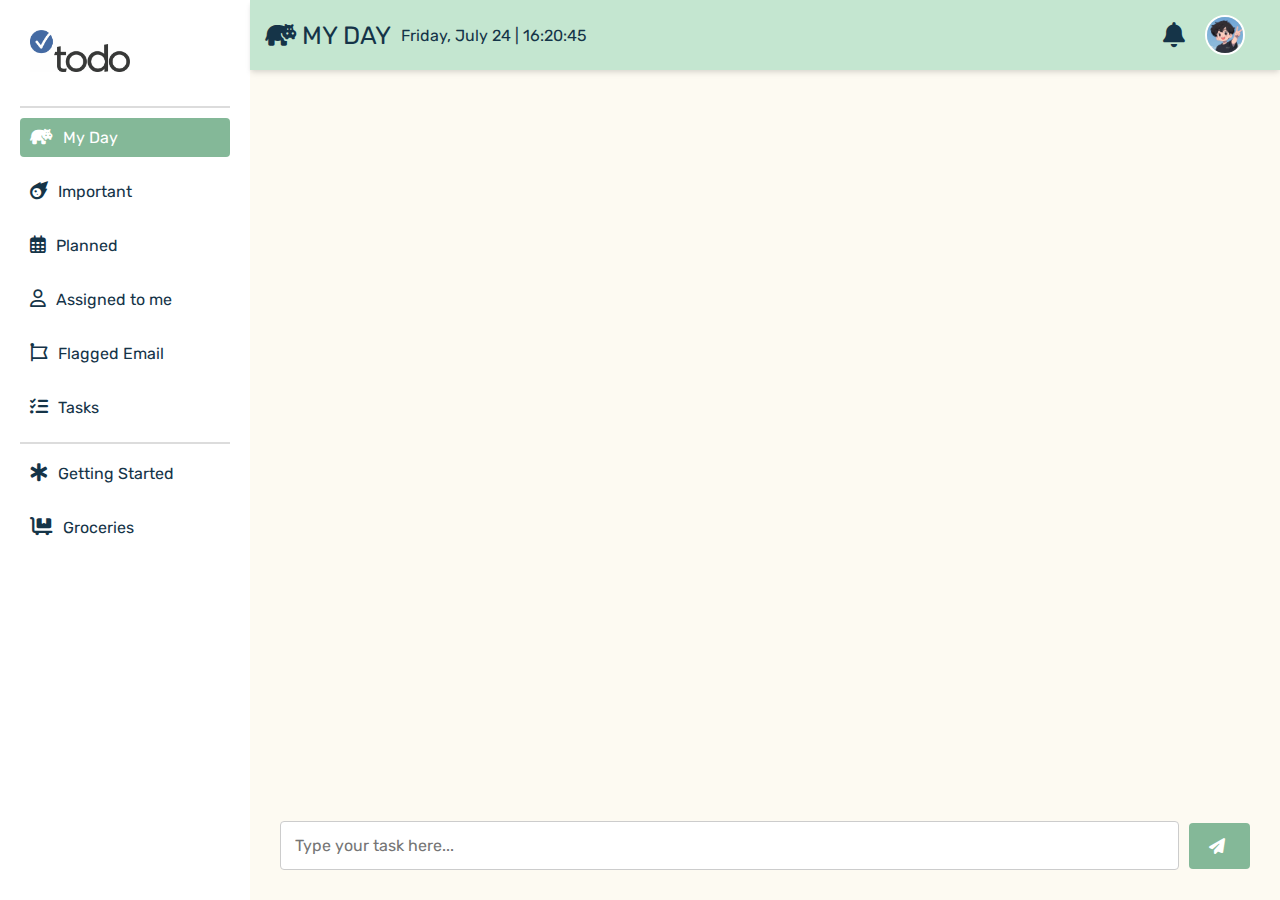
<file: index.html>
<!DOCTYPE html>
<html lang="en">
<head>
    <meta charset="UTF-8">
    <meta name="viewport" content="width=device-width, initial-scale=1.0">
    <title>ToDo</title>
    <link rel="stylesheet" href="./css.css">
    <link rel="stylesheet" href="https://cdnjs.cloudflare.com/ajax/libs/font-awesome/6.5.2/css/all.min.css">
    <link rel="preconnect" href="https://fonts.googleapis.com">
    <link rel="preconnect" href="https://fonts.gstatic.com" crossorigin>
    <link href="https://fonts.googleapis.com/css2?family=Rubik:ital,wght@0,300..900;1,300..900&display=swap"
    rel="stylesheet">
  <link rel="shotcut icon" href="./src/assets/IMG/heart.svg">
</head>
<body>
    <!-- container start here! -->
    <div class="container">
        <!-- sidebar start here -->
        <aside class="sidebar">
            <div class="logo-img">
                <a href="#"><img width="100px" src="./src/assets/IMG/todo_logo.gif" alt=""></a>
            </div>
            <hr style="border: 1px solid gainsboro; width: 100%;">
            <ul>
                <a href="./index.html"><li class="myday"><i class="fa-solid fa-hippo"></i> My Day</li></a>
                <a href="./impo.html"><li><i class="fa-solid fa-meteor"></i> Important</li></a>
                <li><i class=" fa-regular fa-calendar-days"></i> Planned</li>
                <li><i class=" fa-regular fa-user"></i> Assigned to me</li>
                <li><i class=" fa-regular fa-font-awesome"></i> Flagged Email</li>
                <li><i class=" fa-solid fa-list-check"></i> Tasks</li>
                <hr style="border: 1px solid gainsboro; width: 100%;">
                <li><i class=" fa-solid fa-star-of-life"></i>  Getting Started</li>
                <li><i class=" fa-solid fa-cart-flatbed"></i> Groceries</li>
            </ul>
        </aside>
        <!-- sidebar end here -->

        <!-- main section start here -->
        <div class="main-section">

            <!-- header start here -->
            <header class="header">
                <div class="header-title">
                    <h1> <i class="fa-solid fa-hippo"></i> my day</h1>
                    <p  id="dayTime"></p>
                </div>
               

                <script>
                    // Tạo một hàm để cập nhật thời gian trên trang web
                    function updateDateTime() {
                      var d = new Date(); // Thời gian hiện tại
          
                      var ngay = d.getDate();
                      var thang = d.toLocaleString('default', { month: 'long' }); // Lấy tên tháng
                      var thu = d.toLocaleString('default', { weekday: 'long' }); // Lấy tên thứ
                      var nam = d.getFullYear();
          
                      var gio = d.getHours();
                      var phut = d.getMinutes();
                      var giay = d.getSeconds();
          
                      // Định dạng thời gian
                      var sngay = thu + ', ' + thang + ' ' + ngay + " | " + gio + ":" + phut + ":" + giay;
          
                      // Chọn phần tử <p> với id là "dayTime" và cập nhật nội dung của nó
                      var dayTimeElement = document.getElementById("dayTime");
                      if (dayTimeElement) {
                        dayTimeElement.textContent = sngay;
                      }
                    }
          
                    // Gọi hàm updateDateTime() mỗi giây để cập nhật thời gian liên tục
                    setInterval(updateDateTime, 1000);
           
                    updateDateTime();
                  </script>

                <div class="menu-toggle">
                    <i class="fas fa-bars"></i>
                </div>
                <div class="account">
                    <i class="fa-solid fa-bell"></i>
                    <img id="account-acction" src="./src/assets/IMG/account.jpg" alt="">  
                </div>   

            </header>
            <!-- header end here -->

            <!-- account card hover start here! -->
            
            <div id="card-acction" class="account-card hide">
                <ul>
                    <li><a href="#"><i class="fa-solid fa-street-view"></i> View Profile</a></li>
                    <li><a href="#"><i class="fa-solid fa-gear"></i> Setting</a></li>
                    <li><a href="#"><i class="fa-solid fa-circle-info"></i> Help</a></li>
                    <hr>
                    <li><a href="#"><i class="fa-solid fa-right-from-bracket"></i> Log out</a></li>
                </ul>
            </div>

            <script>
               document.addEventListener("DOMContentLoaded", function(){
                var img = document.getElementById("account-acction");
                var card = document.getElementById("card-acction");

                // su kien click start here
                img.addEventListener('click', function(){
                    if(card.classList.contains("show")){
                        card.classList.remove("show");
                    }
                    else{
                        card.classList.add("show");
                    }
                     
                })
               })
            </script>

            <!-- main content start here -->
            <main class="main-content">
                <ul class="task-list" id="task-list"></ul>
                <div class="input-container">
                    <input id="input-task" type="text" placeholder="Type your task here...">
                    <button id="add-task-btn" type="submit"> <i class="fas fa-paper-plane"></i></button>  
                </div>
                
            </main>
            
            <!-- main content end here -->
        </div>
    </div>
    </div>
    <script src="./main.js"></script>

    

 

     
</body>
</html>
</file>
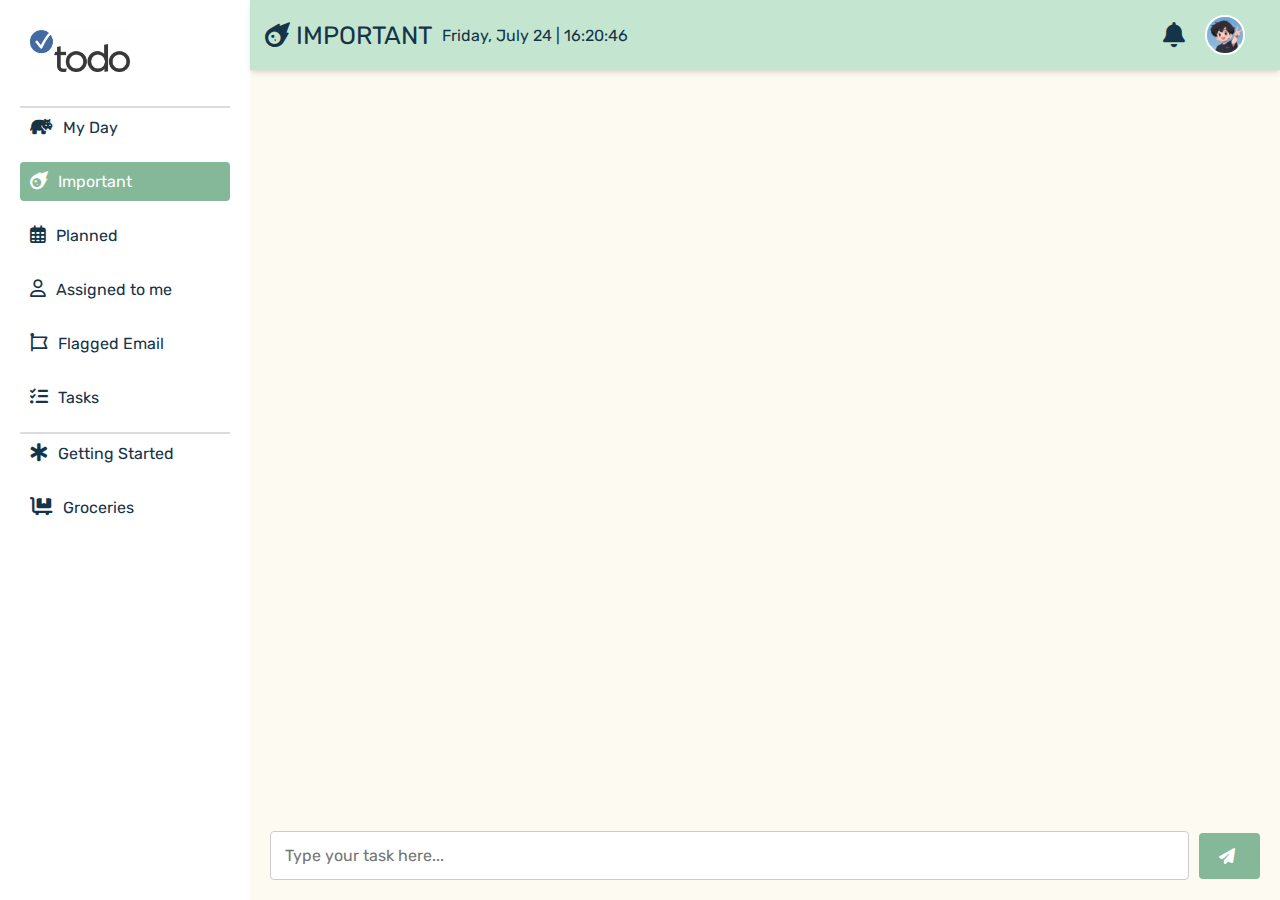
<file: impo.html>
<!DOCTYPE html>
<html lang="en">

<head>
    <meta charset="UTF-8">
    <meta name="viewport" content="width=device-width, initial-scale=1.0">
    <title>Important</title>

    <link rel="stylesheet" href="https://cdnjs.cloudflare.com/ajax/libs/font-awesome/6.5.2/css/all.min.css">
    <link rel="preconnect" href="https://fonts.googleapis.com">
    <link rel="preconnect" href="https://fonts.gstatic.com" crossorigin>
    <link href="https://fonts.googleapis.com/css2?family=Rubik:ital,wght@0,300..900;1,300..900&display=swap" rel="stylesheet">
    <link rel="shotcut icon" href="./src/assets/IMG/heart.svg">
    <link rel="stylesheet" href="./src/css/layout.css">
    <link rel="stylesheet" href="./src/css/impo.css">
</head>

<body>
    <div class="container">
    
        <aside class="sidebar">
            <div class="logo-img">
                <a href="./index.html"><img width="100px" src="./src/assets/IMG/todo_logo.gif" alt=""></a>
            </div>
            <hr style="border: 1px solid gainsboro; width: 100%;">
            <ul>
                <a href="./index.html"><li><i class="fa-solid fa-hippo"></i> My Day</li></a>
                <a href="./impo.html"><li class="Impo"><i class="fa-solid fa-meteor"></i> Important</li></a>
                <li><i class=" fa-regular fa-calendar-days"></i> Planned</li>
                <li><i class=" fa-regular fa-user"></i> Assigned to me</li>
                <li><i class=" fa-regular fa-font-awesome"></i> Flagged Email</li>
                <li><i class=" fa-solid fa-list-check"></i> Tasks</li>
                <hr style="border: 1px solid gainsboro; width: 100%;">
                <li><i class=" fa-solid fa-star-of-life"></i>  Getting Started</li>
                <li><i class=" fa-solid fa-cart-flatbed"></i> Groceries</li>
            </ul>
        </aside>

        <div class="main-section">
            <header class="header">
                <div class="header-title">
                    <h1> <i class="fa-solid fa-meteor"></i> Important</h1>
                    <p  id="dayTime"></p>
                </div>
               

                <script>
                    // Tạo một hàm để cập nhật thời gian trên trang web
                    function updateDateTime() {
                      var d = new Date(); // Thời gian hiện tại
          
                      var ngay = d.getDate();
                      var thang = d.toLocaleString('default', { month: 'long' }); // Lấy tên tháng
                      var thu = d.toLocaleString('default', { weekday: 'long' }); // Lấy tên thứ
                      var nam = d.getFullYear();
          
                      var gio = d.getHours();
                      var phut = d.getMinutes();
                      var giay = d.getSeconds();
          
                      // Định dạng thời gian
                      var sngay = thu + ', ' + thang + ' ' + ngay + " | " + gio + ":" + phut + ":" + giay;
          
                      // Chọn phần tử <p> với id là "dayTime" và cập nhật nội dung của nó
                      var dayTimeElement = document.getElementById("dayTime");
                      if (dayTimeElement) {
                        dayTimeElement.textContent = sngay;
                      }
                    }
          
                    // Gọi hàm updateDateTime() mỗi giây để cập nhật thời gian liên tục
                    setInterval(updateDateTime, 1000);
           
                    updateDateTime();
                  </script>

                <div class="menu-toggle">
                    <i class="fas fa-bars"></i>
                </div>
                <div class="account">
                    <i class="fa-solid fa-bell"></i>
                    <img src="./src/assets/IMG/account.jpg" alt="account">  
                </div>
              
            </header>
            <main class="main-content">
                <div class="input-container">
                    <input id="" type="text" placeholder="Type your task here...">
                    <button id="add-task-btn" type="submit"> <i class="fas fa-paper-plane"></i></button>  
                </div>
            </main>
        </div>










    </div>


    <script src="./main.js"></script>
</body>
</html>
</file>
<file: css.css>
* {
    margin: 0;
    padding: 0;
    box-sizing: border-box;
}

:root {
    --green-color: #84b898;
    --white-color: #ffffff;
    --background-color: rgb(253, 250, 242);
    --blue-extra-color: #153448;
    --green-light-color: #c4e6d0;
    --orange-color: rgb(250, 164, 45);
     
}

body {
    margin: 0;
    height: 100vh;
    display: flex;
    flex-direction: column;
    background-color: #f0f2f5;



}

.container {
    display: flex;
    flex: 1;
}

.sidebar {
    width: 250px;
    background-color: #ffffff;
    padding: 20px;
    transition: transform 0.3s ease;
    color: var(--blue-extra-color);
    box-shadow: rgba(0, 0, 0, 0.15) 0px 5px 15px 0px;
}

.logo-img {
    margin-bottom: 20px;
    padding: 10px;
}
hr{
    margin-bottom: 10px;
}
.sidebar ul {
     
    list-style-type: none;
    padding: 0;
    margin: 0;

    .myday{
        background-color: var(--green-color) !important;
        color: var(--white-color);
        /* padding-left: 20px; */

        &:hover{
            color: var(--white-color);
        }
    }
}

.sidebar a {
    text-decoration: none;
    color: var(--blue-extra-color);
}

.sidebar li {
    margin-bottom: 15px;
    display: flex;
    align-items: center;
    padding: 10px;
    border-radius: 4px;
    cursor: pointer;
    transition: background-color 0.3s;
    font-family: "Rubik", sans-serif;
    font-optical-sizing: auto;
    font-weight: 400;
    font-style: normal;
    
    
}

 
.sidebar li:hover {
    background-color: rgb(240, 240, 240);
    color: var(--blue-extra-color);
    transition: 0.5s;
    border-left: 4px solid var(--green-color);
}

.sidebar li i {
    margin-right: 10px;
    font-size: 18px;
}

.main-section {
    display: flex;
    flex-direction: column;
    flex: 1;
}

.header {
    display: flex;
    justify-content: space-between;
    align-items: center;
    background-color: var(--green-light-color);
    color: var(--blue-extra-color);
    padding: 10px 20px;
    position: relative;
    padding: 15px;

    box-shadow: rgba(0, 0, 0, 0.1) 0px 4px 6px -1px, rgba(0, 0, 0, 0.06) 0px 2px 4px -1px;

    font-family: "Rubik", sans-serif;
    font-optical-sizing: auto;
    font-weight: 200;
    font-style: normal;
}

.header-title {
    display: flex;
    margin: 0;
    align-items: center;


    h1 {
        margin: 0;
        font-weight: normal;
        text-transform: uppercase;
        font-size: 25px;
        margin-right: 10px;
    }

    p {
        font-weight: 400;
    }

}

.account {
    display: flex;
    align-items: center;
}

.account i {
    font-size: 25px;
    margin-right: 20px;
    cursor: pointer;

    &:hover {
        color: var(--white-color);
        transition: 0.3s;
    }
}

.account img {
    margin-right: 20px;
    width: 40px;
    border-radius: 100%;
    cursor: pointer;
    border: 2px solid var(--white-color);
}

.menu-toggle {
    display: none;
    cursor: pointer;
}

.menu-toggle i {
    font-size: 24px;
}

/* .hide{
    display: none;
} */

/* đây sẽ là phần css cho thẻ card account */
.account-card {
    width: 250px;
    height: auto;
    background-color: #ffffff;
    border-radius: 10px;
    box-shadow: rgba(50, 50, 93, 0.25) 0px 30px 60px -12px, rgba(0, 0, 0, 0.3) 0px 18px 36px -18px;
    /* padding: 0px 10px; */
    padding: 30px;
    z-index: 1;
    position: absolute;
    top: 80px;
    right: 15px;
    font-family: "Rubik", sans-serif;
    font-optical-sizing: auto;
    font-weight: 400;
    font-style: normal;
    text-transform: uppercase;

    transition: 0.5s;
    opacity: 0;
    pointer-events: none;
    
}
.account-card ul {
    list-style-type: none;
    padding: 0;
}

.account-card li {
    margin-bottom: 20px;
    margin-top: 20px;
    cursor: pointer;
    
    

    &:hover{
         transform: translateX(2px);
         /* background-color: var(--green-color);
         color: var(--white-color) !important; */
    }
     
}

.account-card a {
    text-decoration: none;
    color: #333333;
    transition: color 0.3s ease;

    i{
        padding-right: 10px;
    }

    &:hover{
        color: var(--green-color);
    }

}

.account-card.show{
    
    opacity: 1;
    pointer-events: visible;
    
}




.main-content {
    flex: 1;
    padding: 30px;
    display: flex;
    flex-direction: column;
    justify-content: flex-end;
    background-color: var(--background-color);
 
}

.input-container {
    display: flex;
    align-items: center;
    /* margin-bottom: 10px; */

}

.input-container input {
    flex: 1;
    padding: 14px;
    font-size: 16px;
    margin-right: 10px;
    border: 1px solid #ccc;
    border-radius: 4px;
    width: auto;



    font-family: "Rubik", sans-serif;
    font-optical-sizing: auto;
    font-weight: 400;
    font-style: normal;
}

input:focus {
    box-shadow: rgba(3, 102, 214, 0.3) 0px 0px 0px 3px;
    outline: none;
    border: none;
}

.input-container button {
    padding: 15px 20px;
    font-size: 16px;
    background-color: var(--green-color);
    color: white;
    border: none;
    border-radius: 4px;
    cursor: pointer;
    display: flex;
    align-items: center;
    width: auto;
}

.input-container button i {
    margin-right: 5px;
}

.input-container button:hover {
    background-color: #0056b3;
}


.task-list {
    flex: 1;  /* Đảm bảo task-list chiếm toàn bộ chiều cao còn lại */
    overflow-y: auto;/* Cho phép cuộn dọc nếu có nhiều task */
}

.task {

    display: flex;
    align-items: center;
    padding: 15px 10px;
    color: var(--white-color);
    border-radius: 5px;
    background-color: #c7e7b2;
    margin-bottom: 10px;
    font-family: "Rubik", sans-serif;
    font-optical-sizing: auto;
    font-weight: 380;
    font-style: normal;
    box-shadow: rgba(0, 0, 0, 0.09) 0px 3px 12px;
}

li {
    list-style-type: none;

}

.task input[type="checkbox"] {
    appearance: none;
    width: 20px;
    height: 20px;
    border: 2px solid var(--secondary-color);
    border-radius: 50%;
    margin-right: 10px;
    cursor: pointer;
}

.task input[type="checkbox"]:checked+span {
    text-decoration: line-through;
    color: #aaa;
}

.task i {
    position: absolute;
    right: 7%;
    color: var(--white-color);
    z-index: 0 !important;
    cursor: pointer;
}

/* css responsive */

@media (max-width: 768px) {
    .menu-toggle {
        display: block;
    }

    .sidebar {
        position: absolute;
        top: 0;
        left: 0;
        height: 100%;
        transform: translateX(-100%);
        width: 250px;
        padding-top: 60px;
        z-index: 1000;
        background-color: #ffffff;
        overflow: scroll;
    }

    .sidebar.open {
        transform: translateX(0);
    }

    .container {
        flex-direction: column;
    }

    .main-section {
        flex: 1;
        order: 1;
    }

    .header {

        display: flex;

    }

    .header-title {
        margin-bottom: 10px;
        display: none;
    }

    .header .menu-toggle {
        padding-left: 20px;
    }

    .task i {
        position: absolute;
        right: 10%;
        color: var(--white-color);
        z-index: 0 !important;
        cursor: pointer;
    }
}

@media (max-width: 480px) {
    .header {
        padding: 10px;
    }

    .account {
        justify-content: center;
    }

    .input-container {
        display: flex;
    }

    .input-container input {
        margin-right: 10px;
        margin-bottom: 10px;
    }

    .input-container button {
        margin-right: 10;
        margin-bottom: 10px;
    }
    .task i {
        position: absolute;
        right: 14%;
        color: var(--white-color);
        z-index: 0 !important;
        cursor: pointer;
    }

}
</file>
<file: src/css/layout.css>
*{
    margin: 0;
    padding: 0;
    box-sizing: border-box;
}
:root{
    --green-color: #84b898;
    --white-color: #ffffff;
    --background-color: rgb(253, 250, 242);
    --blue-extra-color: #153448;
    --green-light-color:#c4e6d0;
}
body {
    margin: 0;
    height: 100vh;
    display: flex;
    flex-direction: column;
    background-color: #f0f2f5;

  

}

.container {
    display: flex;
    flex: 1;
}

.sidebar {
    width: 250px;
    background-color: #ffffff;
    padding: 20px;
    transition: transform 0.3s ease;
    color: var(--blue-extra-color);
    box-shadow: rgba(0, 0, 0, 0.15) 0px 5px 15px 0px;
}

.logo-img{
    margin-bottom: 20px;
    padding: 10px;
}

.sidebar ul {
    list-style-type: none;
    padding: 0;
    margin: 0;
}
.sidebar a{
    text-decoration: none;
    color: var(--blue-extra-color);
}
.sidebar li {
    margin-bottom: 15px;
    display: flex;
    align-items: center;
    padding: 10px;
    border-radius: 4px;
    cursor: pointer;
    transition: background-color 0.3s;

    font-family: "Rubik", sans-serif;
    font-optical-sizing: auto;
    font-weight: 400;
    font-style: normal;
}   

.sidebar li:hover {
    background-color: rgb(240, 240, 240);
    color: var(--blue-extra-color);
    transition: 0.5s;
    border-left: 4px solid var(--green-color);
}

.sidebar li i {
    margin-right: 10px;
    font-size: 18px;
}

.main-section {
    display: flex;
    flex-direction: column;
    flex: 1;
}

.header {
    display: flex;
    justify-content: space-between;
    align-items: center;
    background-color: var(--green-light-color);
    color: var(--blue-extra-color);
    padding: 10px 20px;
    position: relative;
    padding: 15px;
    
    box-shadow: rgba(0, 0, 0, 0.1) 0px 4px 6px -1px, rgba(0, 0, 0, 0.06) 0px 2px 4px -1px;

    font-family: "Rubik", sans-serif;
    font-optical-sizing: auto;
    font-weight: 200;
    font-style: normal;
}

.header-title {
    display: flex;
    margin: 0;
    align-items: center;
  

    h1{
        margin: 0;
        font-weight: normal;
        text-transform: uppercase;
        font-size: 25px;
        margin-right: 10px;
    }
    p{
        font-weight: 400;
    }

}

.account {
    display: flex;
    align-items: center;
}

.account i{
    font-size: 25px;
    margin-right: 20px;
    cursor: pointer;

    &:hover{
        color: var(--white-color);
        transition: 0.3s;
    }
}
.account img {
    margin-right: 20px;
    width: 40px;
    border-radius: 100%;
    cursor: pointer;
    border: 2px solid var(--white-color);
}

.menu-toggle {
    display: none;
    cursor: pointer;
}

.menu-toggle i {
    font-size: 24px;
}

.main-content {
    flex: 1;
    padding: 20px;
    display: flex;
    flex-direction: column;
    justify-content: flex-end;
    background-color: var(--background-color);
}

.input-container {
    display: flex;
    align-items: center;
}

.input-container input {
    flex: 1;
    padding: 14px;
    font-size: 16px;
    margin-right: 10px;
    border: 1px solid #ccc;
    border-radius: 4px;
    width: auto;


    
    font-family: "Rubik", sans-serif;
    font-optical-sizing: auto;
    font-weight: 400;
    font-style: normal;
}

input:focus{
    box-shadow: rgba(3, 102, 214, 0.3) 0px 0px 0px 3px;
    outline: none;
    border: none;
}

.input-container button {
    padding: 15px 20px;
    font-size: 16px;
    background-color: var(--green-color);
    color: white;
    border: none;
    border-radius: 4px;
    cursor: pointer;
    display: flex;
    align-items: center;
    width: auto;
}

.input-container button i {
    margin-right: 5px;
}

.input-container button:hover {
    background-color: #0056b3;
}

 
/* css responsive */

@media (max-width: 768px) {
    .menu-toggle {
        display: block;
    }

    .sidebar {
        position: absolute;
        top: 0;
        left: 0;
        height: 100%;
        transform: translateX(-100%);
        width: 250px;
        padding-top: 60px;  
        z-index: 1000;
        background-color: #ffffff;
        overflow: scroll;
    }

    .sidebar.open {
        transform: translateX(0);
    }

    .container {
        flex-direction: column;
    }

    .main-section {
        flex: 1;
        order: 1;
    }

    .header {

        display: flex;
         
    }

    .header-title {
        margin-bottom: 10px;
        display: none;
    }

    .header .menu-toggle{
        padding-left: 20px;
    }
}

@media (max-width: 480px) {
    .header {
        padding: 10px;
    }

    .account {
        justify-content: center;
    }

    .input-container {
        display: flex;
    }

    .input-container input {
        margin-right: 10px;
        margin-bottom: 10px;
    }
    .input-container button{
        margin-right: 10;
        margin-bottom: 10px;
    }

}
</file>
<file: src/css/impo.css>
*{
    margin: 0;
    padding: 0;
    box-sizing: border-box;
}
:root{
    --green-color: #84b898;
    --white-color: #ffffff;
    --background-color: rgb(253, 250, 242);
    --blue-extra-color: #153448;
    --green-light-color:#c4e6d0;
}
body {
    margin: 0;
    height: 100vh;
    display: flex;
    flex-direction: column;
    background-color: #f0f2f5;

  

}

.container {
    display: flex;
    flex: 1;
}

.sidebar {
    width: 250px;
    background-color: #ffffff;
    padding: 20px;
    transition: transform 0.3s ease;
    color: var(--blue-extra-color);
    box-shadow: rgba(0, 0, 0, 0.15) 0px 5px 15px 0px;
}

.logo-img{
    margin-bottom: 20px;
    padding: 10px;
}

.sidebar ul {
    list-style-type: none;
    padding: 0;
    margin: 0;

    .Impo{
        background-color: var(--green-color) !important;
        color: var(--white-color);
        /* padding-left: 20px; */

        &:hover{
            color: var(--white-color);
        }
    }
}
.sidebar a{
    text-decoration: none;
    color: var(--blue-extra-color);
}
.sidebar li {
    margin-bottom: 15px;
    display: flex;
    align-items: center;
    padding: 10px;
    border-radius: 4px;
    cursor: pointer;
    transition: background-color 0.3s;

    font-family: "Rubik", sans-serif;
    font-optical-sizing: auto;
    font-weight: 400;
    font-style: normal;
}

.sidebar li:hover {
    background-color: rgb(240, 240, 240);
    color: var(--blue-extra-color);
    transition: 0.5s;
    border-left: 4px solid var(--green-color);
}

.sidebar li i {
    margin-right: 10px;
    font-size: 18px;
}
</file>
